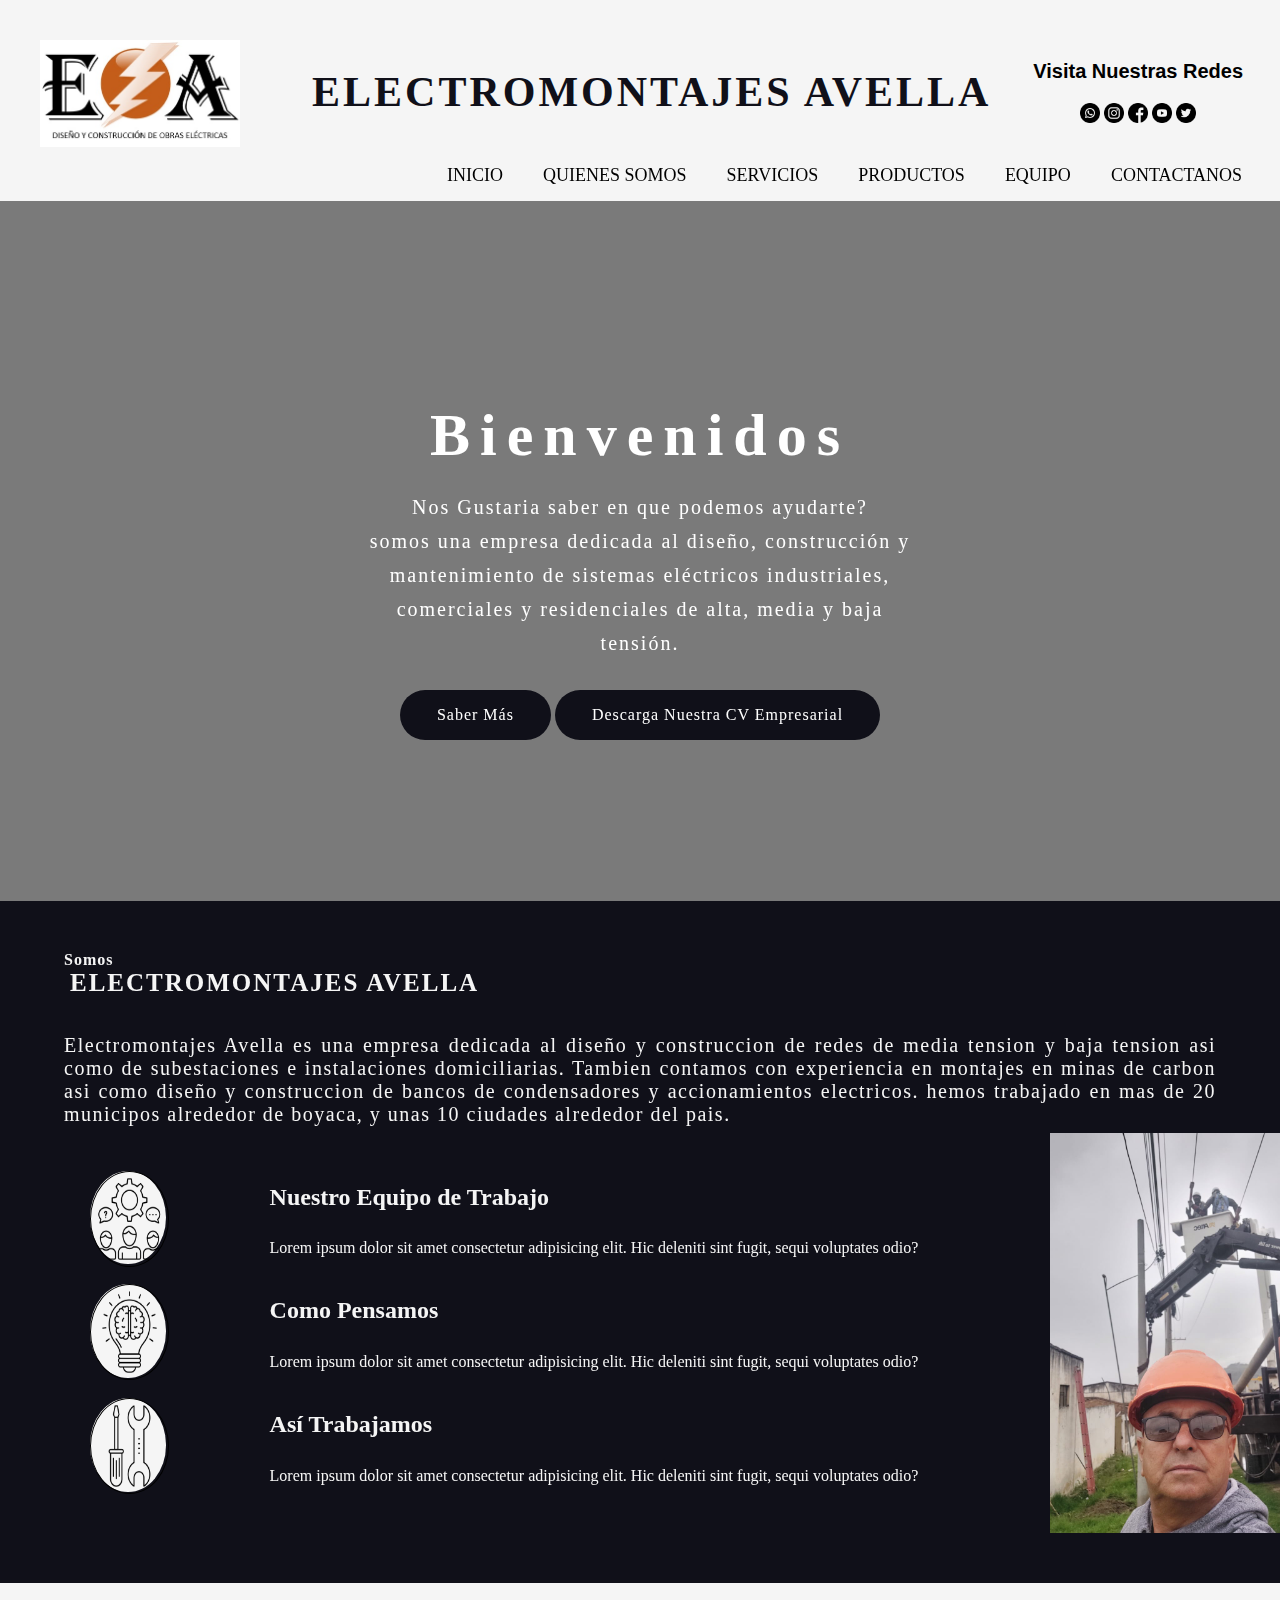
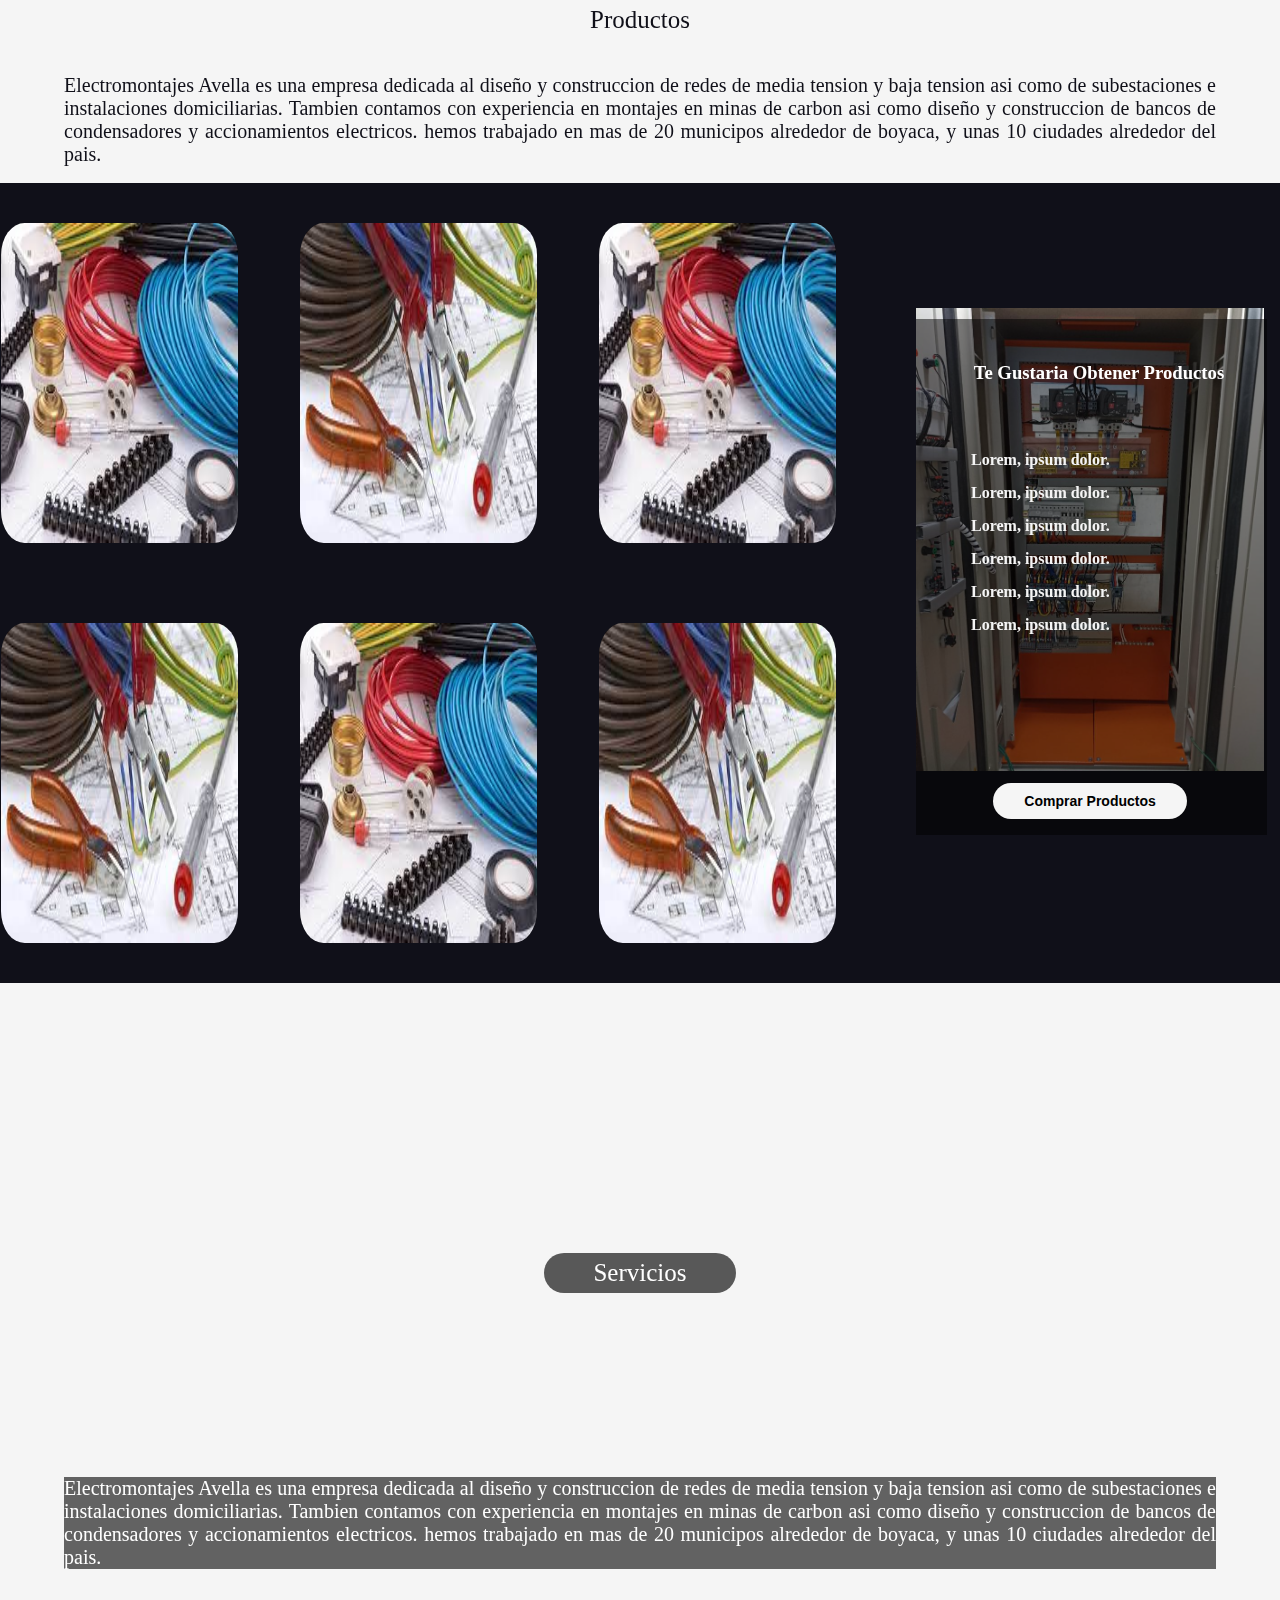
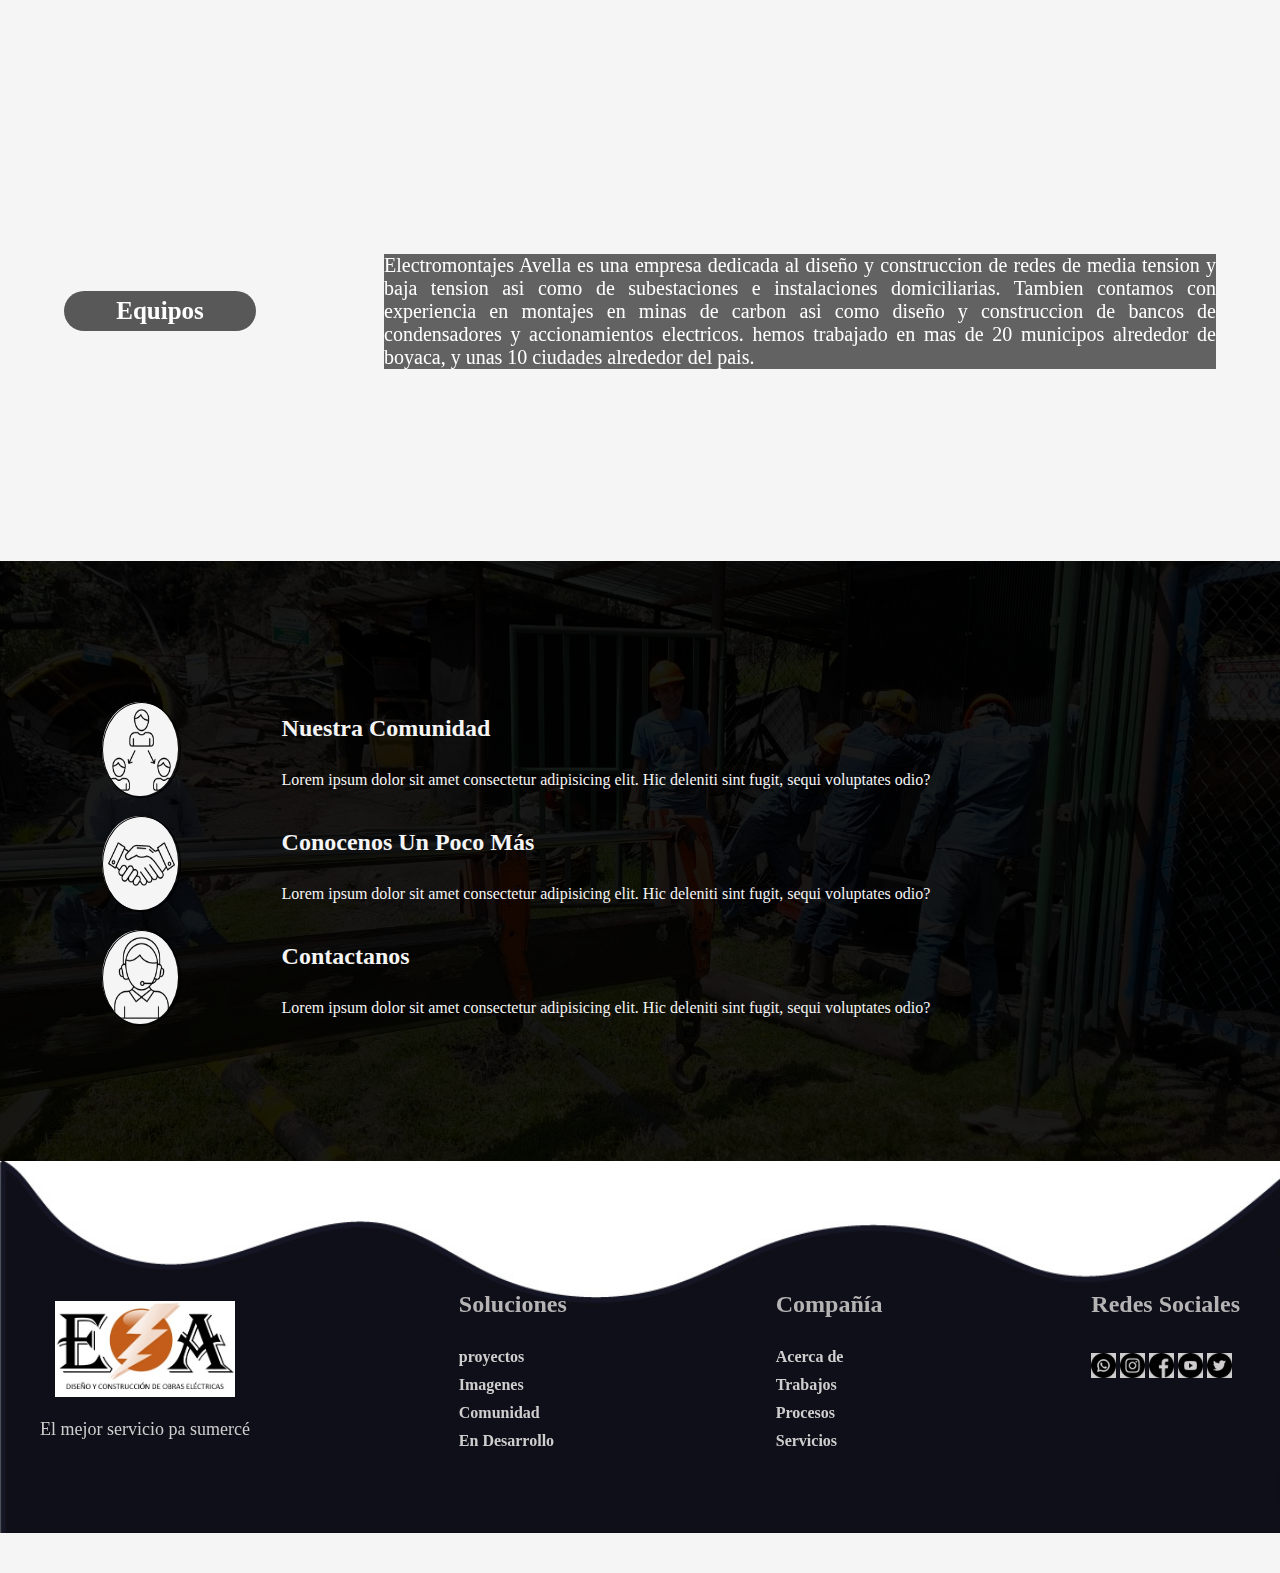
<file: index.html>
<!DOCTYPE html>
<html lang="en">
<head>
    <meta charset="UTF-8">
    <meta http-equiv="X-UA-Compatible" content="IE=edge">
    <meta name="viewport" content="width=device-width, initial-scale=1.0">
    <title>ElectroMontajes Avella</title>
    <link rel="stylesheet" type="text/css" href="css/estilos.css">
</head>
<body>
    
    <div id="cabecera">
        <div class="tamaño_imagen">
            <img src="imagenes/logo.jpg" alt="ElectroMontajes Avella">
        </div>
        <div class="tamaño_imagen">
            <h1>ELECTROMONTAJES AVELLA</h1>
        </div>
        <div class="redes">
            <h3>Visita Nuestras Redes</h3>
            <img src="imagenes/whatsapp.png" alt="Nuestro whatsapp">
            <img src="imagenes/instagram.png" alt="Nuestro whatsapp">
            <img src="imagenes/facebook.png" alt="Nuestro whatsapp">
            <img src="imagenes/youtube.png" alt="Nuestro whatsapp">
            <img src="imagenes/twitter.png" alt="Nuestro whatsapp">
        </div>
    </div>



    <div>
        <nav id="menu">
            <ul>
                <li><a class="active" href="index.html">Inicio</a></li>
                <li><a href="#quienessomos">Quienes Somos</a></li>
                <li><a href="#servicios">Servicios </a></li>
                <li><a href="#productos">Productos</a></li>
                <li><a href="#equipos">Equipo</a></li>
                <li><a href="#contenedorcontacto">contactanos</a></li>
            </ul>
        </nav>
    </div>




    <div class="banner">
        <div class="sombra"></div>
        <div class="informacion">
            <h1>Bienvenidos</h1>
            <p>
                Nos Gustaria saber en que podemos ayudarte? <br/> somos una empresa dedicada al diseño,
                construcción y mantenimiento de sistemas eléctricos industriales, comerciales
                    y residenciales de alta, media y baja tensión.
            </p>
            <a href="#quienessomos">Saber Más</a>
            <a download="Electromontajes_Avella_CV_Empresarial" href="pdf/HOJA DE VIDA EMPRESA (2).pdf">Descarga Nuestra CV Empresarial</a>
        </div>
    </div>



    <div class="borde"></div>

    <div class="contenedorquienes">
        <h5>Somos</h5>
        <a id="quienessomos" href="quienessomos.html">ELECTROMONTAJES AVELLA</a>
        <p>Electromontajes Avella es una empresa dedicada al diseño y construccion de
            redes de media tension y baja tension asi como de subestaciones e instalaciones
            domiciliarias. Tambien contamos con experiencia en montajes en minas de
            carbon asi como diseño y construccion de bancos de condensadores y
            accionamientos electricos. hemos trabajado en mas de 20 municipos alrededor
            de boyaca, y unas 10 ciudades alrededor del pais.
        </p>
    </div>


    <div id="contenedormonedas">
        <div class="moneda">

            <div class="cara frente">
                <img src="imagenes/conversacion.png" alt="Logo Empresa">
            </div>
            <div class="cara atras">
                <img src="imagenes/conversacion.png" alt="Logo Empresa">
            </div>
    
            <div id="datos">
                <h2>Nuestro Equipo de Trabajo</h2>
                <p>Lorem ipsum dolor sit amet consectetur adipisicing elit. Hic deleniti sint fugit, sequi voluptates odio?</p>
            </div>

        </div>

        <div class="moneda">
    
            <div class="cara frente">
                <img src="imagenes/bulbo.png" alt="Logo Empresa">
            </div>
            <div class="cara atras">
                <img src="imagenes/bulbo.png" alt="Logo Empresa">
            </div>
            
            <div id="datos">
                <h2>Como Pensamos</h2>
                <p>Lorem ipsum dolor sit amet consectetur adipisicing elit. Hic deleniti sint fugit, sequi voluptates odio?</p>
            </div>

        </div>

        <div class="moneda">
    
            <div class="cara frente">
                <img src="imagenes/llave-inglesa.png" alt="Logo Empresa">
            </div>
            <div class="cara atras">
                <img src="imagenes/llave-inglesa.png" alt="Logo Empresa">
            </div>
            
            <div id="datos">
                <h2>Así Trabajamos</h2>
                <p>Lorem ipsum dolor sit amet consectetur adipisicing elit. Hic deleniti sint fugit, sequi voluptates odio?</p>
            </div>

        </div>

        <div id="imagenpresentacion">
            <img src="imagenes/supervisando-trabajos.jpeg" alt="Logo Empresa">
        </div>
    </div>


    <div class="contenedorproductos">
        <a id="productos" href="productos.html">Productos</a>
        <p >Electromontajes Avella es una empresa dedicada al diseño y construccion de
            redes de media tension y baja tension asi como de subestaciones e instalaciones
            domiciliarias. Tambien contamos con experiencia en montajes en minas de
            carbon asi como diseño y construccion de bancos de condensadores y
            accionamientos electricos. hemos trabajado en mas de 20 municipos alrededor
            de boyaca, y unas 10 ciudades alrededor del pais.</p>        
    </div>

    <div id="contenedortarjetasproductos">
        <div class="tarjeta">

            <div class="cara frente">
                <img src="imagenes/material-electrico.jpg" alt="Logo Empresa">
                <!-- <h3></h3> -->
            </div>
            <div class="cara atras">
                <h3>Misión</h3>
                <p>
                    Lorem ipsum dolor sit amet consectetur adipisicing elit. Nesciunt facere in accusantium.
                </p>
                <div class="link">
                    <a href="quienessomos.html">Mas Detalles</a>
                </div>
            </div>

        </div>
        <div class="tarjeta">

            <div class="cara frente">
                <img src="imagenes/herramientas-electricas.jpg" alt="Logo Empresa">
            </div>
            <div class="cara atras">
                <h3>Visión</h3>
                <p>
                    Lorem ipsum, dolor sit amet consectetur adipisicing elit. Corporis alias laboriosam ut.
                </p>
                <div class="link">
                    <a href="quienessomos.html">Mas Detalles</a>
                </div>
            </div>

        </div>
        <div class="tarjeta">

            <div class="cara frente">
                <img src="imagenes/material-electrico.jpg" alt="Logo Empresa">
                <!-- <h3></h3> -->
            </div>
            <div class="cara atras">
                <h3>Misión</h3>
                <p>
                    Lorem ipsum dolor sit amet consectetur adipisicing elit. Nesciunt facere in accusantium.
                </p>
                <div class="link">
                    <a href="quienessomos.html">Mas Detalles</a>
                </div>
            </div>

        </div>
        <div class="tarjeta">

            <div class="cara frente">
                <img src="imagenes/herramientas-electricas.jpg" alt="Logo Empresa">
            </div>
            <div class="cara atras">
                <h3>Visión</h3>
                <p>
                    Lorem ipsum, dolor sit amet consectetur adipisicing elit. Corporis alias laboriosam ut.
                </p>
                <div class="link">
                    <a href="quienessomos.html">Mas Detalles</a>
                </div>
            </div>

        </div>
        <div class="tarjeta">

            <div class="cara frente">
                <img src="imagenes/material-electrico.jpg" alt="Logo Empresa">
                <!-- <h3></h3> -->
            </div>
            <div class="cara atras">
                <h3>Misión</h3>
                <p>
                    Lorem ipsum dolor sit amet consectetur adipisicing elit. Nesciunt facere in accusantium.
                </p>
                <div class="link">
                    <a href="quienessomos.html">Mas Detalles</a>
                </div>
            </div>

        </div>
        <div class="tarjeta">

            <div class="cara frente">
                <img src="imagenes/herramientas-electricas.jpg" alt="Logo Empresa">
            </div>
            <div class="cara atras">
                <h3>Visión</h3>
                <p>
                    Lorem ipsum, dolor sit amet consectetur adipisicing elit. Corporis alias laboriosam ut.
                </p>
                <div class="link">
                    <a href="quienessomos.html">Mas Detalles</a>
                </div>
            </div>

        </div>

    </div>
    <div class="bannerproductos">
        <div class="sombrabannerproductos"></div>
        <img src="imagenes/Banner-Productos.jpeg" alt="Logo Empresa">
        <h3>Te Gustaria Obtener Productos</h3>
        <ul>
            <li>Lorem, ipsum dolor.</li>
            <li>Lorem, ipsum dolor.</li>
            <li>Lorem, ipsum dolor.</li>
            <li>Lorem, ipsum dolor.</li>
            <li>Lorem, ipsum dolor.</li>
            <li>Lorem, ipsum dolor.</li>
        </ul>
        <button class="boton">Comprar Productos</button>
    </div>


    <div class="contenedorservicios">
        <a id="servicios" href="servicios.html">Servicios</a>
        <p >Electromontajes Avella es una empresa dedicada al diseño y construccion de
            redes de media tension y baja tension asi como de subestaciones e instalaciones
            domiciliarias. Tambien contamos con experiencia en montajes en minas de
            carbon asi como diseño y construccion de bancos de condensadores y
            accionamientos electricos. hemos trabajado en mas de 20 municipos alrededor
            de boyaca, y unas 10 ciudades alrededor del pais.</p>
    </div>


    


        <div class="contenedorequipos">
            <h3 id="equipos">Equipos</h3>
            <p >Electromontajes Avella es una empresa dedicada al diseño y construccion de
                redes de media tension y baja tension asi como de subestaciones e instalaciones
                domiciliarias. Tambien contamos con experiencia en montajes en minas de
                carbon asi como diseño y construccion de bancos de condensadores y
                accionamientos electricos. hemos trabajado en mas de 20 municipos alrededor
                de boyaca, y unas 10 ciudades alrededor del pais.</p>
        </div>

        <div id="contenedor-imagen-contacto">
            <div class="sombraservicios"></div>
            <div id="contenedormonedasservicios">
                <div class="moneda">
                
                    <div class="cara frente">
                        <img src="imagenes/grupo.png" alt="Logo Empresa">
                    </div>
                    <div class="cara atras">
                        <img src="imagenes/grupo.png" alt="Logo Empresa">
                    </div>
                    
                    <div id="datosservicios">
                        <h2>Nuestra Comunidad</h2>
                        <p>Lorem ipsum dolor sit amet consectetur adipisicing elit. Hic deleniti sint fugit, sequi voluptates odio?</p>
                    </div>
        
                </div>
        
                <div class="moneda">
        
                    <div class="cara frente">
                        <img src="imagenes/apreton-de-manos.png" alt="Logo Empresa">
                    </div>
                    <div class="cara atras">
                        <img src="imagenes/apreton-de-manos.png" alt="Logo Empresa">
                    </div>
                    
                    <div id="datosservicios">
                        <h2>Conocenos Un Poco Más</h2>
                        <p>Lorem ipsum dolor sit amet consectetur adipisicing elit. Hic deleniti sint fugit, sequi voluptates odio?</p>
                    </div>
        
                </div>
        
                <div class="moneda">
        
                    <div class="cara frente">
                        <img src="imagenes/centro-de-llamadas.png" alt="Logo Empresa">
                    </div>
                    <div class="cara atras">
                        <img src="imagenes/centro-de-llamadas.png" alt="Logo Empresa">
                    </div>
                    
                    <div id="datosservicios">
                        <h2>Contactanos</h2>
                        <p>Lorem ipsum dolor sit amet consectetur adipisicing elit. Hic deleniti sint fugit, sequi voluptates odio?</p>
                    </div>
                </div>
            </div>
        </div>

        <footer id="contenedorcontacto">
            <div class="contenedor_contactanos">
                <div class="caja_contactanos">
                    <div class="logo">
                        <img src="imagenes/logo.jpg" alt="Electromontajes Avella">
                    </div>
                    <div class="terminos">
                        <p>El mejor servicio pa sumercé</p>
                    </div>
                </div>
                <div class="caja_contactanos">
                    <h2>Soluciones</h2>
                    <a href="#">proyectos</a>
                    <a href="#">Imagenes</a>
                    <a href="#">Comunidad</a>
                    <a href="#">En Desarrollo</a>
                </div>
    
                <div class="caja_contactanos">
                    <h2>Compañía</h2>
                    <a href="#">Acerca de</a>
                    <a href="#">Trabajos</a>
                    <a href="#">Procesos</a>
                    <a href="#">Servicios</a>              
                </div>
    
                <div class="caja_contactanos">
                    <h2>Redes Sociales</h2>
                    <div class="caja_redes">
                        <div><img src="imagenes/whatsapp.png" alt="Nuestro whatsapp">
                        <img src="imagenes/instagram.png" alt="Nuestro whatsapp">
                        <img src="imagenes/facebook.png" alt="Nuestro whatsapp">
                        <img src="imagenes/youtube.png" alt="Nuestro whatsapp">
                        <img src="imagenes/twitter.png" alt="Nuestro whatsapp">
                    </div>
                </div>
    
            </div>
    
            <!-- <div class="caja_copyright">
                <hr>
                <p>Todos los derechos reservados © 2023 <b>Electromontajes Avella</b></p>
            </div> -->
        </footer>
</body>
</html>
</file>
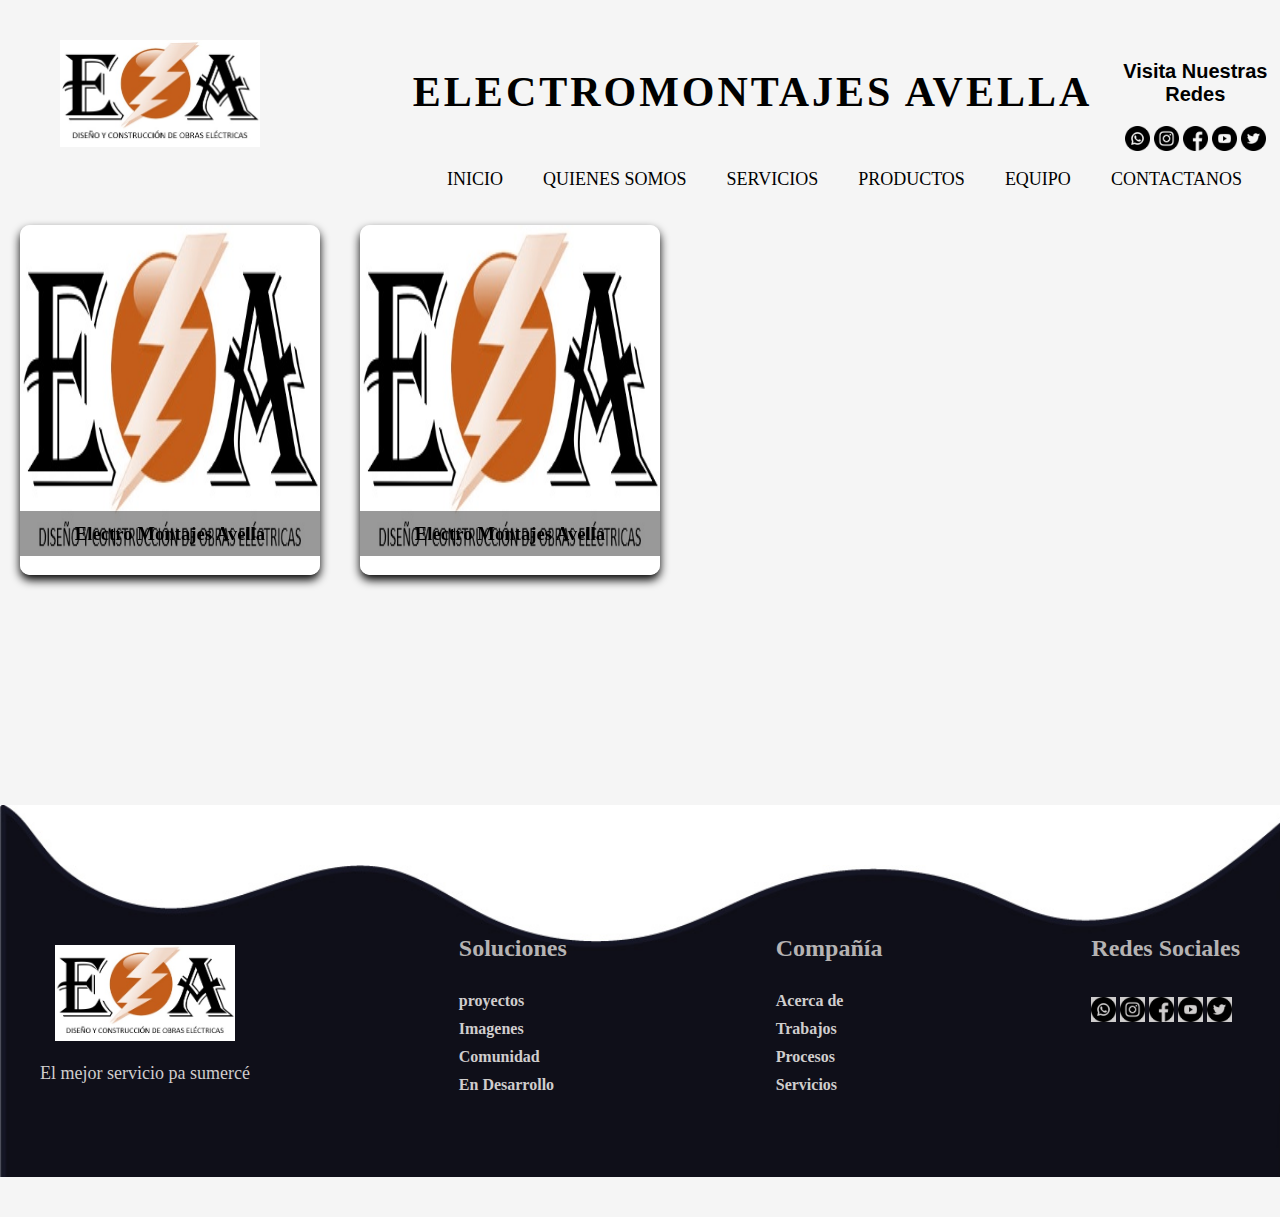
<file: personal.html>
<!DOCTYPE html>
<html lang="en">
<head>
    <meta charset="UTF-8">
    <meta http-equiv="X-UA-Compatible" content="IE=edge">
    <meta name="viewport" content="width=device-width, initial-scale=1.0">
    <title>Equipo_de_Trabajo</title>
    <link rel="stylesheet" type="text/css" href="css/estilospersonal.css">
</head>
<body>

    <div id="cabecera">
        <div class="tamaño_imagen">
            <img src="imagenes/logo.jpg" alt="ElectroMontajes Avella">
        </div>
        <div class="tamaño_imagen">
            <h1>ELECTROMONTAJES AVELLA</h1>
        </div>
        <div class="redes">
            <h3>Visita Nuestras Redes</h3>
            <img src="imagenes/whatsapp.png" alt="Nuestro whatsapp">
            <img src="imagenes/instagram.png" alt="Nuestro whatsapp">
            <img src="imagenes/facebook.png" alt="Nuestro whatsapp">
            <img src="imagenes/youtube.png" alt="Nuestro whatsapp">
            <img src="imagenes/twitter.png" alt="Nuestro whatsapp">
        </div>
    </div>



    <div>
        <nav id="menu">
            <ul>
                <li><a class="active" href="index.html">Inicio</a></li>
                <li><a href="#quienessomos">Quienes Somos</a></li>
                <li><a href="#servicios">Servicios </a></li>
                <li><a href="#productos">Productos</a></li>
                <li><a href="#equipos">Equipo</a></li>
                <li><a href="#contenedorcontacto">contactanos</a></li>
            </ul>
        </nav>
    </div>

    <div id="contenedortarjetas">
        <div class="tarjeta">

            <div class="cara frente">
                <img src="imagenes/logo.jpg" alt="Logo Empresa">
                <h3>Electro Montajes Avella</h3>
            </div>
            <div class="cara atras">
                <h3>Electro Montajes Avella</h3>
                <p>hola soy zzzzz me gusta el trabajo en equipo, siempre listo para servir.
                </p>
                <div class="link">
                    <a href="index.html">Detalles</a>
                </div>
            </div>

        </div>
        <div class="tarjeta">

            <div class="cara frente">
                <img src="imagenes/logo.jpg" alt="Logo Empresa">
                <h3>Electro Montajes Avella</h3>
            </div>
            <div class="cara atras">
                <h3>Electro Montajes Avella</h3>
                <p>
                </p>
                <div class="link">
                    <a href="#">Detalles</a>
                </div>
            </div>
        </div>
    </div>


    <footer id="contenedorcontacto">
        <div class="contenedor_contactanos">
            <div class="caja_contactanos">
                <div class="logo">
                    <img src="imagenes/logo.jpg" alt="Electromontajes Avella">
                </div>
                <div class="terminos">
                    <p>El mejor servicio pa sumercé</p>
                </div>
            </div>
            <div class="caja_contactanos">
                <h2>Soluciones</h2>
                <a href="#">proyectos</a>
                <a href="#">Imagenes</a>
                <a href="#">Comunidad</a>
                <a href="#">En Desarrollo</a>
            </div>

            <div class="caja_contactanos">
                <h2>Compañía</h2>
                <a href="#">Acerca de</a>
                <a href="#">Trabajos</a>
                <a href="#">Procesos</a>
                <a href="#">Servicios</a>              
            </div>

            <div class="caja_contactanos">
                <h2>Redes Sociales</h2>
                <div class="caja_redes">
                    <div><img src="imagenes/whatsapp.png" alt="Nuestro whatsapp">
                    <img src="imagenes/instagram.png" alt="Nuestro whatsapp">
                    <img src="imagenes/facebook.png" alt="Nuestro whatsapp">
                    <img src="imagenes/youtube.png" alt="Nuestro whatsapp">
                    <img src="imagenes/twitter.png" alt="Nuestro whatsapp">
                </div>
            </div>

        </div>

        <!-- <div class="caja_copyright">
            <hr>
            <p>Todos los derechos reservados © 2023 <b>Electromontajes Avella</b></p>
        </div> -->
    </footer>
</body>
</html>
</file>
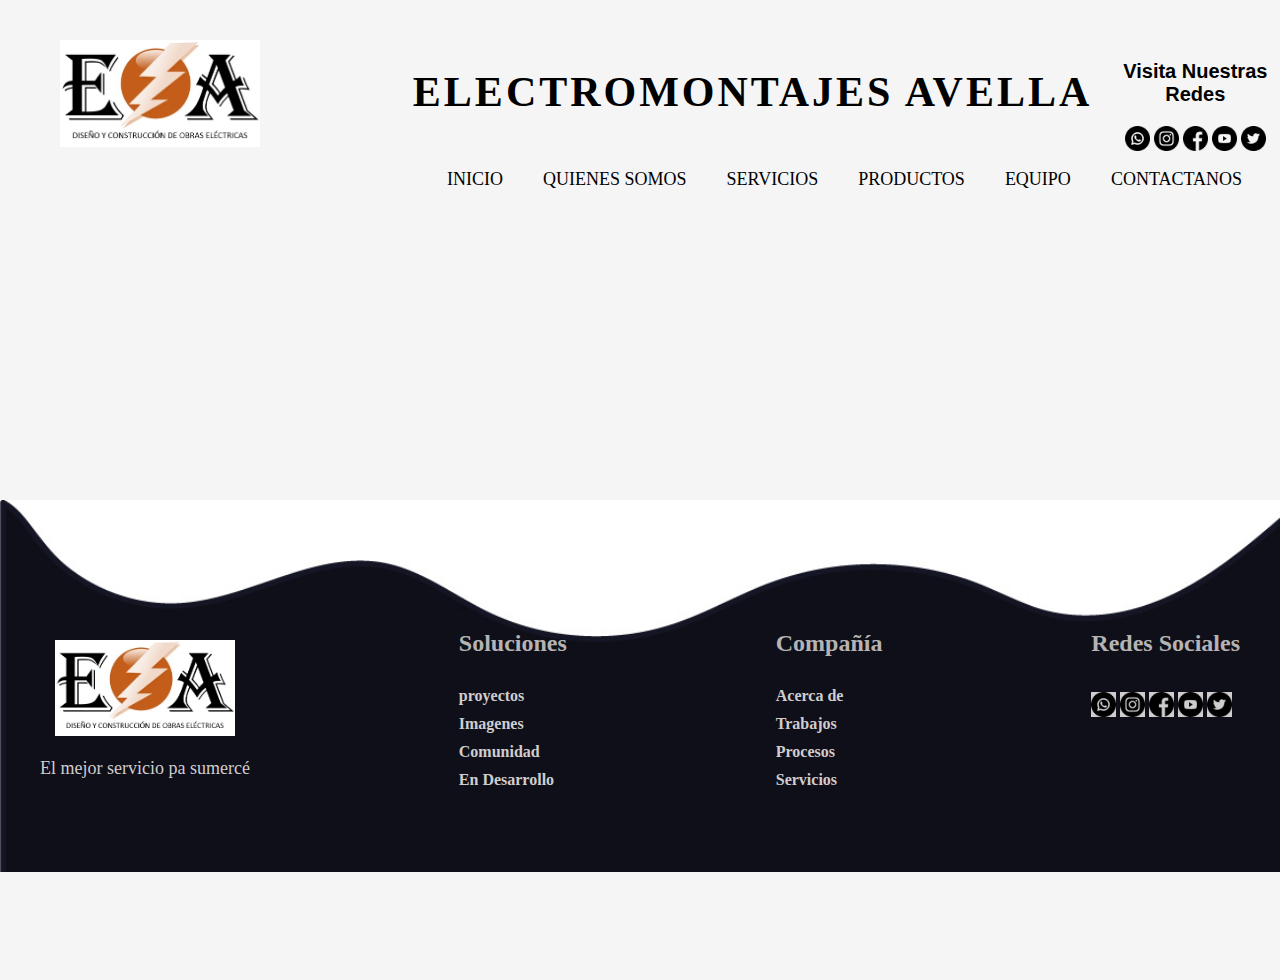
<file: productos.html>
<!DOCTYPE html>
<html lang="en">
<head>
    <meta charset="UTF-8">
    <meta http-equiv="X-UA-Compatible" content="IE=edge">
    <meta name="viewport" content="width=device-width, initial-scale=1.0">
    <title>Productos</title>
    <link rel="stylesheet" href="css/estilosproductos.css">
</head>
<body>
    <div id="cabecera">
        <div class="tamaño_imagen">
            <img src="imagenes/logo.jpg" alt="ElectroMontajes Avella">
        </div>
        <div class="tamaño_imagen">
            <h1>ELECTROMONTAJES AVELLA</h1>
        </div>
        <div class="redes">
            <h3>Visita Nuestras Redes</h3>
            <img src="imagenes/whatsapp.png" alt="Nuestro whatsapp">
            <img src="imagenes/instagram.png" alt="Nuestro whatsapp">
            <img src="imagenes/facebook.png" alt="Nuestro whatsapp">
            <img src="imagenes/youtube.png" alt="Nuestro whatsapp">
            <img src="imagenes/twitter.png" alt="Nuestro whatsapp">
        </div>
    </div>



    <div>
        <nav id="menu">
            <ul>
                <li><a class="active" href="index.html">Inicio</a></li>
                <li><a href="#quienessomos">Quienes Somos</a></li>
                <li><a href="#servicios">Servicios </a></li>
                <li><a href="#productos">Productos</a></li>
                <li><a href="#equipos">Equipo</a></li>
                <li><a href="#contenedorcontacto">contactanos</a></li>
            </ul>
        </nav>
    </div>

    <div id="contenedor">

    </div>

    <footer id="contenedorcontacto">
        <div class="contenedor_contactanos">
            <div class="caja_contactanos">
                <div class="logo">
                    <img src="imagenes/logo.jpg" alt="Electromontajes Avella">
                </div>
                <div class="terminos">
                    <p>El mejor servicio pa sumercé</p>
                </div>
            </div>
            <div class="caja_contactanos">
                <h2>Soluciones</h2>
                <a href="#">proyectos</a>
                <a href="#">Imagenes</a>
                <a href="#">Comunidad</a>
                <a href="#">En Desarrollo</a>
            </div>

            <div class="caja_contactanos">
                <h2>Compañía</h2>
                <a href="#">Acerca de</a>
                <a href="#">Trabajos</a>
                <a href="#">Procesos</a>
                <a href="#">Servicios</a>              
            </div>

            <div class="caja_contactanos">
                <h2>Redes Sociales</h2>
                <div class="caja_redes">
                    <div><img src="imagenes/whatsapp.png" alt="Nuestro whatsapp">
                    <img src="imagenes/instagram.png" alt="Nuestro whatsapp">
                    <img src="imagenes/facebook.png" alt="Nuestro whatsapp">
                    <img src="imagenes/youtube.png" alt="Nuestro whatsapp">
                    <img src="imagenes/twitter.png" alt="Nuestro whatsapp">
                </div>
            </div>

        </div>

        <!-- <div class="caja_copyright">
            <hr>
            <p>Todos los derechos reservados © 2023 <b>Electromontajes Avella</b></p>
        </div> -->
    </footer>
</body>
</html>
</file>
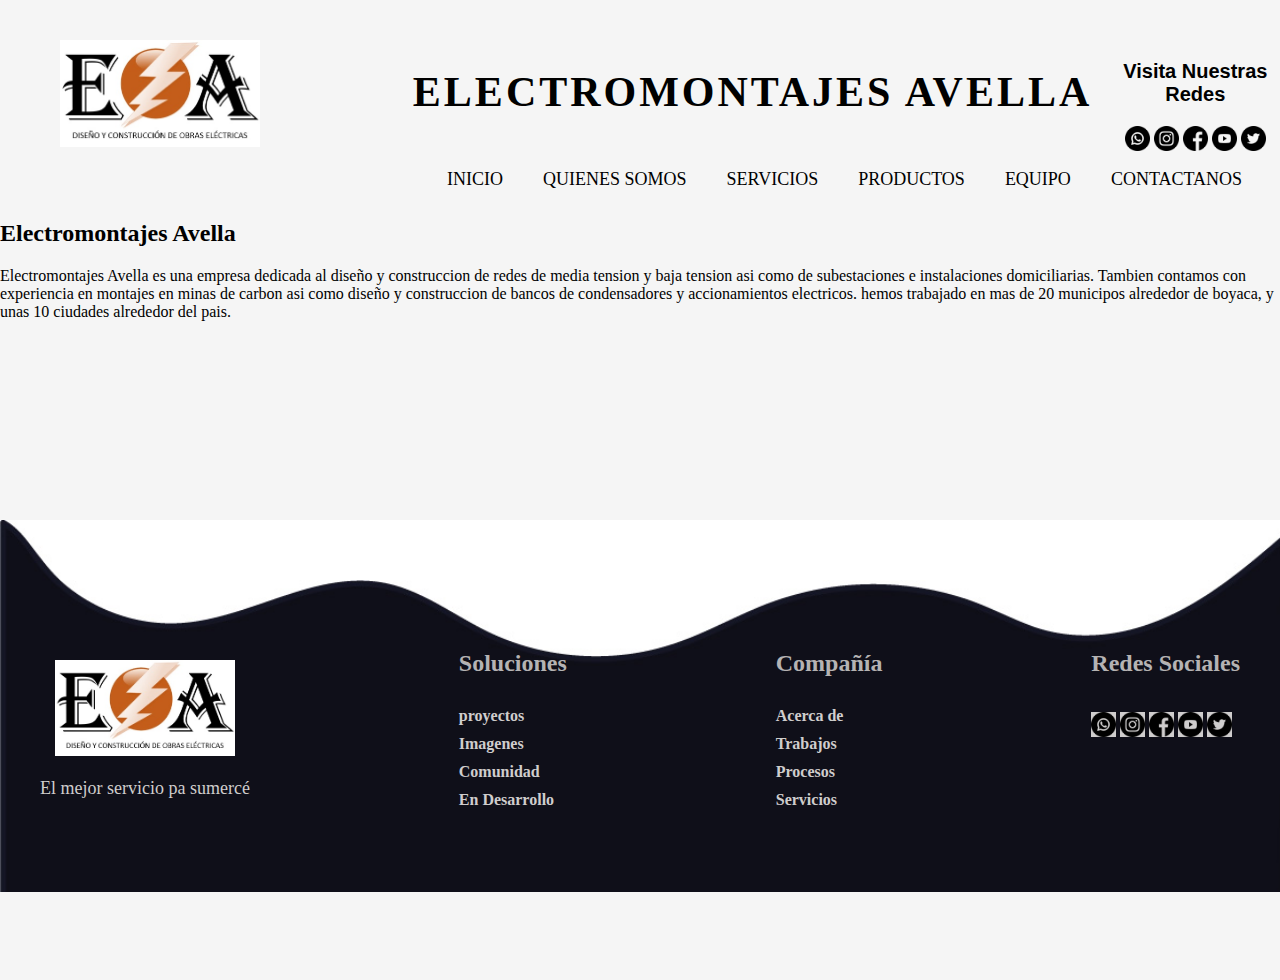
<file: quienessomos.html>
<!DOCTYPE html>
<html lang="en">
<head>
    <meta charset="UTF-8">
    <meta http-equiv="X-UA-Compatible" content="IE=edge">
    <meta name="viewport" content="width=device-width, initial-scale=1.0">
    <title>Quienes_Somos</title>
    <link rel="stylesheet" type="text/css" href="css/estilosquienes.css">
</head>
<body>

    <div id="cabecera">
        <div class="tamaño_imagen">
            <img src="imagenes/logo.jpg" alt="ElectroMontajes Avella">
        </div>
        <div class="tamaño_imagen">
            <h1>ELECTROMONTAJES AVELLA</h1>
        </div>
        <div class="redes">
            <h3>Visita Nuestras Redes</h3>
            <img src="imagenes/whatsapp.png" alt="Nuestro whatsapp">
            <img src="imagenes/instagram.png" alt="Nuestro whatsapp">
            <img src="imagenes/facebook.png" alt="Nuestro whatsapp">
            <img src="imagenes/youtube.png" alt="Nuestro whatsapp">
            <img src="imagenes/twitter.png" alt="Nuestro whatsapp">
        </div>
    </div>



    <div>
        <nav id="menu">
            <ul>
                <li><a class="active" href="index.html">Inicio</a></li>
                <li><a href="#quienessomos">Quienes Somos</a></li>
                <li><a href="#servicios">Servicios </a></li>
                <li><a href="#productos">Productos</a></li>
                <li><a href="#equipos">Equipo</a></li>
                <li><a href="#contenedorcontacto">contactanos</a></li>
            </ul>
        </nav>
    </div>


        <div id="quienes">
            <h2>Electromontajes Avella</h2>
            <p>Electromontajes Avella es una empresa dedicada al diseño y construccion de
            redes de media tension y baja tension asi como de subestaciones e instalaciones
            domiciliarias. Tambien contamos con experiencia en montajes en minas de
            carbon asi como diseño y construccion de bancos de condensadores y
            accionamientos electricos. hemos trabajado en mas de 20 municipos alrededor
            de boyaca, y unas 10 ciudades alrededor del pais.</p>
        </div>


    <footer id="contenedorcontacto">
        <div class="contenedor_contactanos">
            <div class="caja_contactanos">
                <div class="logo">
                    <img src="imagenes/logo.jpg" alt="Electromontajes Avella">
                </div>
                <div class="terminos">
                    <p>El mejor servicio pa sumercé</p>
                </div>
            </div>
            <div class="caja_contactanos">
                <h2>Soluciones</h2>
                <a href="#">proyectos</a>
                <a href="#">Imagenes</a>
                <a href="#">Comunidad</a>
                <a href="#">En Desarrollo</a>
            </div>

            <div class="caja_contactanos">
                <h2>Compañía</h2>
                <a href="#">Acerca de</a>
                <a href="#">Trabajos</a>
                <a href="#">Procesos</a>
                <a href="#">Servicios</a>              
            </div>

            <div class="caja_contactanos">
                <h2>Redes Sociales</h2>
                <div class="caja_redes">
                    <div><img src="imagenes/whatsapp.png" alt="Nuestro whatsapp">
                    <img src="imagenes/instagram.png" alt="Nuestro whatsapp">
                    <img src="imagenes/facebook.png" alt="Nuestro whatsapp">
                    <img src="imagenes/youtube.png" alt="Nuestro whatsapp">
                    <img src="imagenes/twitter.png" alt="Nuestro whatsapp">
                </div>
            </div>

        </div>

        <!-- <div class="caja_copyright">
            <hr>
            <p>Todos los derechos reservados © 2023 <b>Electromontajes Avella</b></p>
        </div> -->
    </footer>
</body>
</html>
</file>
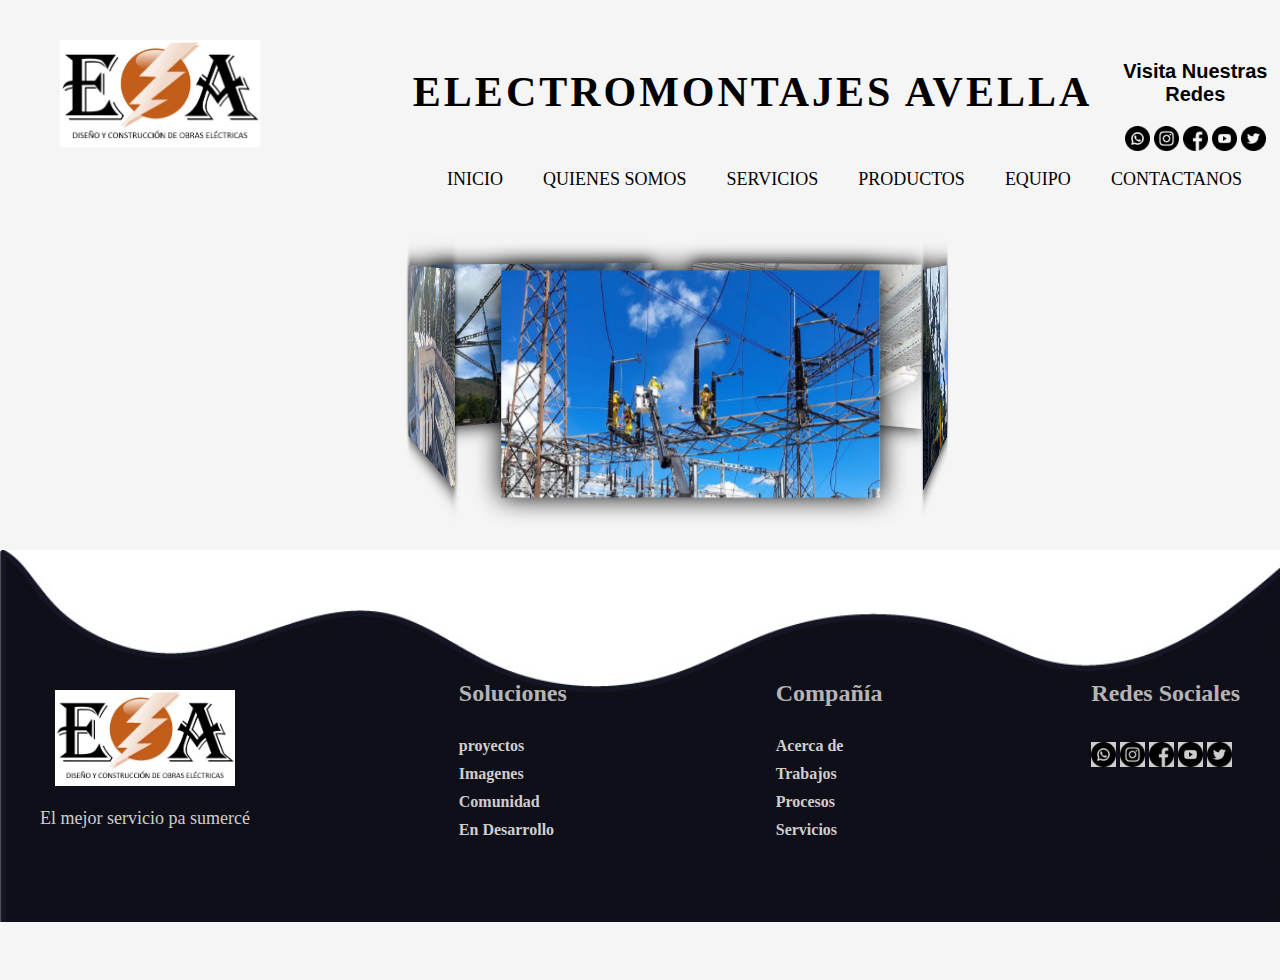
<file: servicios.html>
<!DOCTYPE html>
<html lang="en">
<head>
    <meta charset="UTF-8">
    <meta http-equiv="X-UA-Compatible" content="IE=edge">
    <meta name="viewport" content="width=device-width, initial-scale=1.0">
    <title>Servicios</title>
    <link rel="stylesheet" href="css/estilosservicios.css">
</head>
<body>
    <div id="cabecera">
        <div class="tamaño_imagen">
            <img src="imagenes/logo.jpg" alt="ElectroMontajes Avella">
        </div>
        <div class="tamaño_imagen">
            <h1>ELECTROMONTAJES AVELLA</h1>
        </div>
        <div class="redes">
            <h3>Visita Nuestras Redes</h3>
            <img src="imagenes/whatsapp.png" alt="Nuestro whatsapp">
            <img src="imagenes/instagram.png" alt="Nuestro whatsapp">
            <img src="imagenes/facebook.png" alt="Nuestro whatsapp">
            <img src="imagenes/youtube.png" alt="Nuestro whatsapp">
            <img src="imagenes/twitter.png" alt="Nuestro whatsapp">
        </div>
    </div>



    <div>
        <nav id="menu">
            <ul>
                <li><a class="active" href="index.html">Inicio</a></li>
                <li><a href="#quienessomos">Quienes Somos</a></li>
                <li><a href="#servicios">Servicios </a></li>
                <li><a href="#productos">Productos</a></li>
                <li><a href="#equipos">Equipo</a></li>
                <li><a href="#contenedorcontacto">contactanos</a></li>
            </ul>
        </nav>
    </div>

    <div id="contenedortresd">
        <div class="content-all">
            <div class="content-carrousel">
                <figure>
                    <img src="imagenes/montaje-trajes.jpeg">
                    <figcaption>
                        <a href="servicios.html">Mas Detalles</a>
                        <p>Estamos Para Servir</p>
                    </figcaption>
                </figure>
                <figure>
                    <img src="imagenes/suspension.jpeg">
                    <figcaption>
                        <a href="servicios.html">Mas Detalles</a>
                        <p>Estamos Para Servir</p>
                    </figcaption>
                </figure>
                <figure>
                    <img src="imagenes/diseño-de-estructuras.jpg">
                    <figcaption>
                        <a href="servicios.html">Mas Detalles</a>
                        <p>Estamos Para Servir</p>
                    </figcaption>
                </figure>
                <figure>
                    <img src="imagenes/montaje-a-doble-grua.jpeg">
                    <figcaption>
                        <a href="servicios.html">Mas Detalles</a>
                        <p>Estamos Para Servir</p>
                    </figcaption>
                </figure>
                <figure>
                    <img src="imagenes/presentacion-conexion.jpeg">
                    <figcaption>
                        <a href="servicios.html">Mas Detalles</a>
                        <p>Estamos Para Servir</p>
                    </figcaption>
                </figure>
            </div>
        </div>
    </div>


    <footer id="contenedorcontacto">
        <div class="contenedor_contactanos">
            <div class="caja_contactanos">
                <div class="logo">
                    <img src="imagenes/logo.jpg" alt="Electromontajes Avella">
                </div>
                <div class="terminos">
                    <p>El mejor servicio pa sumercé</p>
                </div>
            </div>
            <div class="caja_contactanos">
                <h2>Soluciones</h2>
                <a href="#">proyectos</a>
                <a href="#">Imagenes</a>
                <a href="#">Comunidad</a>
                <a href="#">En Desarrollo</a>
            </div>

            <div class="caja_contactanos">
                <h2>Compañía</h2>
                <a href="#">Acerca de</a>
                <a href="#">Trabajos</a>
                <a href="#">Procesos</a>
                <a href="#">Servicios</a>              
            </div>

            <div class="caja_contactanos">
                <h2>Redes Sociales</h2>
                <div class="caja_redes">
                    <div><img src="imagenes/whatsapp.png" alt="Nuestro whatsapp">
                    <img src="imagenes/instagram.png" alt="Nuestro whatsapp">
                    <img src="imagenes/facebook.png" alt="Nuestro whatsapp">
                    <img src="imagenes/youtube.png" alt="Nuestro whatsapp">
                    <img src="imagenes/twitter.png" alt="Nuestro whatsapp">
                </div>
            </div>

        </div>

        <!-- <div class="caja_copyright">
            <hr>
            <p>Todos los derechos reservados © 2023 <b>Electromontajes Avella</b></p>
        </div> -->
    </footer>
</body>
</html>
</file>
<file: css/estilos.css>
/* <a href="https://www.flaticon.es/iconos-gratis/apreton-de-manos-de-asociacion" title="apreton-de-manos-de-asociacion iconos">Apreton-de-manos-de-asociacion iconos creados por DinosoftLabs - Flaticon</a>
    <a href="https://www.flaticon.es/iconos-gratis/cerebro" title="cerebro iconos">Cerebro iconos creados por DinosoftLabs - Flaticon</a>
    <a href="https://www.flaticon.es/iconos-gratis/grupo" title="grupo iconos">Grupo iconos creados por DinosoftLabs - Flaticon</a>
    <a href="https://www.flaticon.es/iconos-gratis/trabajo-en-equipo" title="trabajo-en-equipo iconos">Trabajo-en-equipo iconos creados por DinosoftLabs - Flaticon</a>
    <a href="https://www.flaticon.es/iconos-gratis/destornillador" title="destornillador iconos">Destornillador iconos creados por DinosoftLabs - Flaticon</a>
    <a href="https://www.flaticon.es/iconos-gratis/administracion" title="administracion iconos">Administracion iconos creados por DinosoftLabs - Flaticon</a>
    <a href="https://www.flaticon.es/iconos-gratis/centro-de-llamadas" title="centro-de-llamadas iconos">Centro-de-llamadas iconos creados por DinosoftLabs - Flaticon</a>
    <a href="https://www.flaticon.es/iconos-gratis/cargando" title="cargando iconos">Cargando iconos creados por DinosoftLabs - Flaticon</a>*/
 
 *{
    font-family: Cambria, Cochin, Georgia, Times, 'Times New Roman', serif;
    /* box-sizing: border-box; */
 }

 body{
    width: 100%;
	margin: auto;
	padding: 40px 0;
	background: whitesmoke;
	color: #fff;
	min-height: 100vh; 
} 

#cabecera{
    display: flex;
    width: 100%;
    max-width: 2000px;
    background: whitesmoke;
    text-align: center;
    position: sticky;
    top: 0px;
    z-index: 100;
}

.tamaño_imagen img{
    width: 200px;
    padding: 0% 20%;
}
.tamaño_imagen h1{
    width: 180%;
    margin-left: 0px;
    color: #101019;
    font-size: 42px;
    text-align: center;
    letter-spacing: 3px;
}

.redes{
    width: 30%;
    /* margin-left: 310px; */
    margin-left: 23%;
}
.redes img{
    width: 20px;
}
.redes h3{
    color: black;
    font-family: sans-serif;
    text-align: center;
    font-size: 20px;
}

/*----------------------- Contenedor Menu ----------------------*/

nav{
    background: whitesmoke;
    height: 45px;
    width: 100%;
}

nav ul{
    float: right;
    margin-right: 20px;
}

nav ul li{
    display: inline-block;
    line-height: 0px;
    margin: 0 5px;
}

nav ul li a{
    text-decoration: none;
    color: #000000;
    font-size: 18px;
    padding: 7px 13px;
    border-radius: 3px;
    text-transform: uppercase;
}

li a:hover{
    /* background: #c55d19; */
    color: whitesmoke;
    background: #101019;
    transition: .5s;
}

/*----------------------- Bienvenidos ----------------------*/
/*----------------------- Bienvenidos ----------------------*/

.banner{
	width: 100%;
	height: 700px;
	animation: banner 10s infinite linear alternate;
	background-size: 100% 100%;
	position: relative;
	display: flex;
	justify-content: center;
	align-items: center;
}
@keyframes banner{
	0%, 20%{
		background-image: url(../imagenes/diseño-de-estructuras.jpg);
	}
	25%, 45%{
		background-image: url(../imagenes/montaje-a-doble-grua.jpeg);
	}
	50%, 70%{
		background-image: url(../imagenes/montaje-trajes.jpeg);
	}
	75%, 100%{
		background-image: url(../imagenes/colocacion-postes.jpeg);
	}
}
.sombra{
	width: 100%;
	height: 100%;
	position: absolute;
	top: 0;
	left: 0;
	background: rgba(0,0,0,0.5);
}
.informacion{
	
	width: 120%;
	max-width: 550px;
	text-align: center;
    z-index: 1;
}
.informacion h1{
	color: #fff;
	font-size: 60px;
	margin-bottom: 20px;
	letter-spacing: 10px;
}
.informacion p{
	color: #ffffff;
    font-size: 20px;
	line-height: 1.7;
	margin-bottom: 30px;
    letter-spacing: 2px;
}
.informacion a{
	color: #fff;
	text-decoration: none;
	background: #101019;
	padding: 16px 37px;
	display: inline-block;
	border-radius: 50px;
    letter-spacing: 1px;
}
.informacion a:hover{
	color: #fff;
	text-decoration: none;
	background: rgba(16, 16, 25, 0.7);
	padding: 16px 37px;
    font-weight: bold;
    letter-spacing: 1px;
	display: inline-block;
	border-radius: 50px;
}



/*----------------------- Borde ----------------------*/
/*----------------------- Borde ----------------------*/

.borde{
    position: absolute;
    width: 100%;
    height: 120%;
    background-color: rgb(16, 16, 25);
    z-index: -1;
}

/*----------------------- Quienes Somos----------------------*/
/*----------------------- Quienes Somos----------------------*/

.contenedorquienes{
    display: flex;
    flex-direction: column;
    width: 100%;
    height: 200px;
    margin-top: 50px;
    background-color: rgb(16, 16, 25);
}
.contenedorquienes h5{
    width: 90%;
    margin: 0px auto;
    font-size: 16px;
    letter-spacing: 1px;
    /* color: rgb(0, 0, 0); */
    color: whitesmoke;
}
#quienessomos{
    width: 32%;
    margin: 0px auto 25px 70px;
    text-decoration: none;
    font-size: 25px;
    font-weight: 900;
    letter-spacing: 2px;
    height: 40px;
    color: whitesmoke;
}
.contenedorquienes p{
    width: 90%;
    margin: 0px  auto 20px auto;
    color: whitesmoke;
    font-size: 20px;
    text-align: justify;
    letter-spacing: 1.5px;
}

/*-------------------------- Monedas -------------------------*/
/*-------------------------- Monedas ------------------------ */
#contenedormonedas{
    width: 20%;
    line-height: 200%;
}
.moneda{
    position: relative;
    width: 30%;
    /* height: 30%; */
    background-color: whitesmoke;
    margin: auto;
    border-radius: 100%;
}
.moneda .cara{
    position: absolute;
    width: 100%;
    height: 100%;
    
    backface-visibility: hidden;
    border: #000 solid 1px;
    border-radius: 100%;
    overflow: hidden;
    transition: .5s;
}
.moneda .frente{
    transform: perspective(600px) rotateY(360deg);
}
.moneda .frente img{
    position: absolute;
    width: 100%;
    height: 100%;
    object-fit: fill;
}

.moneda .atras{
    transform: perspective(600px) rotateY(180deg);
}
.moneda .atras img{
    position: absolute;
    width: 100%;
    height: 100%;
    object-fit: fill;
}

.moneda:hover .frente{
    transform: perspective(600px) rotateY(180deg);
}
.moneda:hover .atras{
    transform: perspective(600px) rotateY(0deg);
} 

#datos{
    display: block;
    color: whitesmoke;
    width: 900%;
    margin-left: 180px;
}
#datos h2{
    padding-top: 10px;
}
#datos p{
    padding-top: 0px;
}

#imagenpresentacion img{
    display: flex;
    /* position: absolute; */
    margin-top: -375px;
    margin-left: 1050px;
    width: 300px;
}

/*----------------------- Productos ----------------------*/
/*----------------------- Productos ----------------------*/
.contenedorproductos{
    display: flex;
    flex-direction: column;
    width: 100%;
    height: 200px;
    margin-top: 50px;
    background: whitesmoke;
    /* border: #c55d19 solid 2px; */
}

#productos{
    width: 35%;
    height: 40px;
    line-height: 40px;
    text-decoration: none;
    text-align: center;

    margin: auto;
    font-size: 25px;
    color: #101019;
    border-radius: 50px;
}
.contenedorproductos p{
    color: #101019;
    width: 90%;
    text-align: justify;
    margin: auto;
    font-size: 20px;
}


/*-------------------------- Tarjeta -------------------------*/
/*-------------------------- Tarjeta ------------------------ */
#contenedortarjetasproductos{
    display: flex;
    flex-wrap: wrap;

    width: 70%;
    height: 800px;
    background: #101019;
    z-index: 10;
}

.tarjeta{
    position: relative;
    width: 33%;
    height: 40%;
    /* padding: 10px; */
    margin: auto;
}
.tarjeta .cara{
    position: absolute;
    width: 80%;
    height: 100%;
    backface-visibility: hidden;
    border-radius: 10%;
    overflow: hidden;
    transition: .5s;
}
.tarjeta .frente{
    transform: perspective(600px) rotateY(360deg);
    /* box-shadow: 0 3px 6px whitesmoke; */
}
.tarjeta .frente img{
    position: absolute;
    width: 100%;
    height: 100%;
    object-fit: fill;
    background: rgba(0, 0, 0, .9);
}
.tarjeta .frente h3{
    position: absolute;
    bottom: 0;
    width: 100%;
    height: 30px;
    line-height: 20px;
    color: black;
    background: rgba(0, 0, 0, .4);
    text-align: center;
}
.tarjeta .atras{
    transform: perspective(600px) rotateY(180deg);
    background: rgb(75, 75, 75);
    color: #f3f3f3;
    display: flex;
    flex-direction: column;
    justify-content: space-between;
    text-align: center;
    /* box-shadow: 0 5px 10px whitesmoke; */
}
.tarjeta .atras .link{
    border-top: solid 1px #f3f3f3;
    height: 20px;
    line-height: 15px;
}
.tarjeta .atras .link a{
    color: #f3f3f3;
    margin-top: 0;
}
.tarjeta .atras h3{
    font-size: 30px;
    margin-top: 0;
    margin-bottom: 0;
    letter-spacing: 2px;

}
.tarjeta .atras p{
    color: #f3f3f3;
    width: 100%;
    margin-top: 0;
    margin-bottom: 0;
    text-align: justify;
    font-size: 14px;
    letter-spacing: 1px;
}
.tarjeta:hover .frente{
    transform: perspective(600px) rotateY(180deg);
}
.tarjeta:hover .atras{
    transform: perspective(600px) rotateY(0deg);
}

/* ------------------------ Banner Productos -------------------------- */
/* ------------------------ Banner Productos -------------------------- */
.bannerproductos {
    width: 27.2%;
    height: 760px;
	text-align: center;
	padding: 20px;
    background-color: #101019;
    position: relative;
	display: flex;
	flex-direction: column;
    margin-left: 70%;
    margin-top: -800px;
}
.sombrabannerproductos{
    width: 90.5%;
	height: 64.43%;
	position: absolute;
	top: 136px;
	left: 20px;
	background: rgba(0,0,0,0.5);
    /* z-index: -1; */
}

.bannerproductos img{
    margin-top: 30%;
}

.bannerproductos h3{
    position: absolute;
    top: 20%;
    left: 20%;
    z-index: 1;
}

.bannerproductos ul {
    position: absolute;
    margin-top: 60%;
	list-style: none;
    z-index: 1;
}

.bannerproductos ul li {
	margin: 15px;
    color: whitesmoke;
	font-weight: bold;
}

.bannerproductos .boton {
	background: whitesmoke;
	display: block;
	width: 50%;
	font-weight: bold;
	font-size: 14px;
	text-align: center;
	padding: 10px;
    position: absolute;
    top: 75%;
    left: 25%;
	border: none;
	border-radius: 100px;
	font-family: 'Roboto', sans-serif;
	cursor: pointer;
    z-index: 1;
}




/*----------------------- Servicios ----------------------*/
/*----------------------- Servicios ----------------------*/
.contenedorservicios{
    display: flex;
    flex-direction: column;
    width: 100%;
    height: 500px;
    padding: 0;
    background-color: whitesmoke;
    /* margin-top: 13%; */
    margin-top: 178px;
    /* border: #0e0d0d solid 2px; */
    z-index: -10;
}
.contenedorservicios p{
    color: rgb(255, 255, 255);
    background-color: rgba(0,0,0,0.6);
    width: 90%;
    text-align: justify;
    margin: auto;
    font-size: 20px;
}
#servicios{
    width: 15%;
    height: 40px;
    line-height: 40px;
    text-decoration: none;
    text-align: center;
    margin: auto;
    font-size: 25px;
    color: rgb(255, 255, 255);
    background: rgba(21, 21, 21, 0.7);
    border-radius: 50px;
}



/*----------------------- Contactanos ----------------------*/
/* .contenedorcontacto{
    width: 100%;
    height: 500px;
    border: 2px solid black;
}
.contenedorcontacto p{
    color: black;
}
#contacto{
    color: black;
} */


/*----------------------- Equipos ----------------------*/
/*----------------------- Equipos ----------------------*/
.contenedorequipos{
    display: flex;
    width: 100%;
    height: 500px;
    padding: 0;
    background-image: url(../imagenes/suspension.jpeg);
    background-size: 1210px;
    background-position: center;
    background-repeat: no-repeat;
    background-attachment: fixed;
}
.contenedorequipos p{
    color: rgb(255, 255, 255);
    background-color: rgba(0,0,0,0.6);
    width: 65%;
    text-align: justify;
    margin: auto;
    font-size: 20px;
}
#equipos{
    width: 15%;
    height: 40px;
    line-height: 40px;
    text-decoration: none;
    text-align: center;
    margin: auto;
    font-size: 25px;
    color: rgb(255, 255, 255);
    background: rgba(21, 21, 21, 0.7);
    border-radius: 50px;
}




/*----------------------- Contactanos ----------------------*/
/*----------------------- Contactanos ----------------------*/


#contenedor-imagen-contacto{
    width: 100%;
	height: 600px;
	background-size: 100% 100%;
	position: relative;
	display: flex;
	justify-content: center;
	align-items: center;
    background-image: url(../imagenes/Equipo-trabajo-calificado.jpeg);
    background-size: 100%;
    background-position: center;
    background-repeat: no-repeat;
    z-index: -10;
}
.sombraservicios{
	width: 100%;
	height: 100%;
	position: absolute;
	top: 0;
	left: 0;
	background: rgba(0,0,0,0.9);
}
#contenedormonedasservicios{
    width: 20%;
    line-height: 200%;
    position: absolute;
    margin-left: -1000px;
}
#datosservicios{
    color: whitesmoke;
    width: 900%;
    margin-left: 180px;
}
#datosservicios h2{
    padding-top: 10px;
}
#dadatosservicios p{
    padding-top: 0px;
}




/*----------------------- Footer ----------------------*/
/*----------------------- Footer ----------------------*/

footer{    
    width: 100%;
    padding: 35px 0px;
    margin-top: 20px;
    background-size: 101%;
    background-image: url(../imagenes/footer.jpg);
    background-repeat: no-repeat;
    margin: auto;
}

.contenedor_contactanos{
    display: flex;
    flex-wrap: wrap;
    justify-content: space-between;
    margin: auto;
    margin-top: 35px;
}

.caja_contactanos{
    display: flex;
    flex-direction: column;
    padding: 40px;
}

.caja_contactanos .logo img{
    margin-top: 30px;
    padding-left: 15px;
    width: 180px;
}

.caja_contactanos .terminos{
    max-width: 350px;
    margin-top: 0px;
    font-weight: 500;
    color: #cfcdcd;
    font-size: 18px;
}

.caja_contactanos h2{
    /* margin-top: 60px; */
    margin-bottom: 20px;
    color: #b5b3b3;
    font-weight: 700;
}


.caja_contactanos a{
    text-decoration: none;
    margin-top: 10px;
    color: #cfcdcd;
    font-weight: 600;
}

.caja_contactanos a:hover{
    opacity: 0.8;
}

.caja_redes img{
    display: inline;
    width: 25px;
    margin-top: 15px;
    background-color: #cfcdcd;
}

/* .caja_copyright{
    max-width: 1200px;
    margin: auto;
    text-align: center;
    padding: 0px 0px;
}

.caja_copyright p{
    margin-top: 10px;
    color: #cfcdcd;
}

.caja_copyright hr{
    border: none;
    height: 1px;
    background-color: #cfcdcd;
} */

@media (max-width: 952px){
    footer{
        background-color: #101019;
    }
}


/*----------------------- Responsive Quienes Somos ----------------------*/
/*----------------------- Responsive Quienes Somos ----------------------*/

@media(max-width: 1200px){
    #quienessomos{
        margin: 0px auto 25px 5%;
    }
    
}

/*----------------------- Responsive Cabecera ----------------------*/
/*----------------------- Responsive Cabecera ----------------------*/

@media(max-width: 1200px){
    #cabecera{
        display: flex;
        flex-direction: column;
        width: 100%;
        height: 50%;
        background: whitesmoke;
        text-align: center;
        position: sticky;
        top: 0px;
        z-index: 100;
    }

    .tamaño_imagen img{
        width: 200px;
        /* padding: 0% 20%; */
    }
    .tamaño_imagen h1{
        width: 100%;
        margin-left: 0px;
        color: #101019;
        font-size: 42px;
        text-align: center;
        letter-spacing: 3px;
    }

    .redes{
        width: 100%;
        margin: auto;
        /* margin-left: 310px; */
        /* margin-left: 23%; */
    }
    .redes img{
        width: 20px;
    }
    .redes h3{
        color: black;
        font-family: sans-serif;
        text-align: center;
        font-size: 20px;
    }
}

@media(max-width: 470px){
    #cabecera{
        display: flex;
        flex-direction: column;
        width: 100%;
        height: 50%;
        background: whitesmoke;
        text-align: center;
        position: sticky;
        top: 0px;
        z-index: 100;
    }

    .tamaño_imagen img{
        width: 120px;
        /* padding: 0% 20%; */
    }
    .tamaño_imagen h1{
        width: 100%;
        margin-left: 0px;
        color: #101019;
        font-size: 25px;
        text-align: center;
        letter-spacing: 3px;
    }

    .redes{
        width: 100%;
        margin: auto;
        /* margin-left: 310px; */
        /* margin-left: 23%; */
    }
    .redes img{
        width: 20px;
    }
    .redes h3{
        color: black;
        font-family: sans-serif;
        text-align: center;
        font-size: 20px;
    }
}



@media (max-width: 900px){
    .borde{
        height: 350%;
        background-color: #101019;
    }
    .contenedorquienes{
        display: flex;
        flex-direction: column;
        width: 100%;
        height: 200%;
        margin-top: 50px;
        background-color: rgb(16, 16, 25);
    }
}

/* @media (max-width: 952px){
    .enlace{
        padding-left: 20px;
    }
    nav ul li a{
        font-size: 16px;
    }
} */

/* @media (max-width: 858px){
    .checkbtn{
        display: block;
    }
    ul{
        position: fixed;
        width: 100%;
        height: 100vh;
        background: #2c3e50;
        top: 80px;
        left: -100%;
        text-align: center;
        transition: all .5s;
    }
    nav ul li{
        display: block;
        margin: 50px 0;
        line-height: 30px;
    }
    nav ul li a{
        font-size: 20px;
    }
    li a:hover, li a.active{
        background: none;
        color: red;
    }
    #check:checked ~ ul{
        left:0;
    }
}  */
</file>
<file: css/estilospersonal.css>
body{
    width: 100%;
	margin: auto;
	padding: 40px 0;
	background: whitesmoke;
	color: #fff;
	min-height: 100vh; 
} 

#cabecera{
    display: flex;
    background: whitesmoke;
    text-align: center;
    position: sticky;
    top: 0px;
    z-index: 100;
}

.tamaño_imagen img{
    width: 200px;
    padding: 0px 60px;
}
.tamaño_imagen h1{
    width: 180%;
    color: black;
    font-size: 42px;
    text-align: center;
    letter-spacing: 3px;
    font-family: Cambria, Cochin, Georgia, Times, 'Times New Roman', serif;
}

.redes{
    width: 100%;
    margin-left: 310px;
}
.redes img{
    width: 25px;
}
.redes h3{
    color: black;
    font-family: sans-serif;
    text-align: center;
    font-size: 20px;
}

/*----------------------- Contenedor Menu ----------------------*/

nav{
    background: whitesmoke;
    height: 45px;
    width: 100%;
    /* position: sticky;
    top: 5px;
    z-index: 90; */
}

nav ul{
    float: right;
    margin-right: 20px;
}

nav ul li{
    display: inline-block;
    line-height: 0px;
    margin: 0 5px;
}

nav ul li a{
    text-decoration: none;
    color: #000000;
    font-size: 18px;
    padding: 7px 13px;
    border-radius: 3px;
    text-transform: uppercase;
}

li a:hover{
    background: #c55d19;
    transition: .5s;
}



/*-------------------------- Tarjeta------------------------ */
/*-------------------------- Tarjeta------------------------ */
#contenedortarjetas{
    display: flex;
    width: 100%;
    height: 600px;
    /* background-color: #231f1f; */
}
.tarjeta{
    display: flex;
    position: relative;
    width: 300px;
    height: 350px;
    margin: 20px;
}

.tarjeta .cara{
    position: absolute;
    width: 100%;
    height: 100%;
    backface-visibility: hidden;
    border-radius: 10px;
    overflow: hidden;
    transition: .5s;
}

.tarjeta .frente{
    transform: perspective(600px) rotateY(360deg);
    box-shadow: 0 5px 10px #000;
}

.tarjeta .frente img{
    position: absolute;
    width: 100%;
    height: 100%;
    object-fit: fill;
}

.tarjeta .frente h3{
    position: absolute;
    bottom: 0;
    width: 100%;
    height: 45px;
    line-height: 45px;
    color: black;
    background: rgba(0, 0, 0, .4);
    text-align: center;
}

.tarjeta .atras{
    transform: perspective(600px) rotateY(180deg);
    background: rgb(3, 35, 54);
    padding: 15px;
    color: #f3f3f3;
    display: flex;
    flex-direction: column;
    justify-content: space-between;
    text-align: center;
    box-shadow: 0 5px 10px #000;
}

.tarjeta .atras .link{
    border-top: solid 1px #f3f3f3;
    height: 50px;
    line-height: 50px;
}

.tarjeta .atras .link a{
    color: #f3f3f3;
}

.tarjeta .atras h3{
    font-size: 30px;
    margin-top: 20px;
    letter-spacing: 2px;

}
.tarjeta .atras p{
    letter-spacing: 1px;
}

.tarjeta:hover .frente{
    transform: perspective(600px) rotateY(180deg);
}

.tarjeta:hover .atras{
    transform: perspective(600px) rotateY(0deg);
}


/*----------------------- Footer ----------------------*/
/*----------------------- Footer ----------------------*/

footer{    
    width: 100%;
    padding: 35px 0px;
    margin-top: 20px;
    background-size: 101%;
    background-image: url(../imagenes/footer.jpg);
    background-repeat: no-repeat;
    margin: auto;
}

.contenedor_contactanos{
    display: flex;
    flex-wrap: wrap;
    justify-content: space-between;
    margin: auto;
    margin-top: 35px;
}

.caja_contactanos{
    display: flex;
    flex-direction: column;
    padding: 40px;
}

.caja_contactanos .logo img{
    margin-top: 30px;
    padding-left: 15px;
    width: 180px;
}

.caja_contactanos .terminos{
    max-width: 350px;
    margin-top: 0px;
    font-weight: 500;
    color: #cfcdcd;
    font-size: 18px;
}

.caja_contactanos h2{
    /* margin-top: 60px; */
    margin-bottom: 20px;
    color: #b5b3b3;
    font-weight: 700;
}


.caja_contactanos a{
    text-decoration: none;
    margin-top: 10px;
    color: #cfcdcd;
    font-weight: 600;
}

.caja_contactanos a:hover{
    opacity: 0.8;
}

.caja_redes img{
    display: inline;
    width: 25px;
    margin-top: 15px;
    background-color: #cfcdcd;
}

/* .caja_copyright{
    max-width: 1200px;
    margin: auto;
    text-align: center;
    padding: 0px 0px;
}

.caja_copyright p{
    margin-top: 10px;
    color: #cfcdcd;
}

.caja_copyright hr{
    border: none;
    height: 1px;
    background-color: #cfcdcd;
} */

@media (max-width: 952px){
    footer{
        background-color: #101019;
    }
}
</file>
<file: css/estilosproductos.css>
body{
    width: 100%;
	margin: auto;
	padding: 40px 0;
	background: whitesmoke;
	color: #fff;
	min-height: 100vh; 
} 

#cabecera{
    display: flex;
    background: whitesmoke;
    text-align: center;
    position: sticky;
    top: 0px;
    z-index: 100;
}

.tamaño_imagen img{
    width: 200px;
    padding: 0px 60px;
}
.tamaño_imagen h1{
    width: 180%;
    color: black;
    font-size: 42px;
    text-align: center;
    letter-spacing: 3px;
    font-family: Cambria, Cochin, Georgia, Times, 'Times New Roman', serif;
}

.redes{
    width: 100%;
    margin-left: 310px;
}
.redes img{
    width: 25px;
}
.redes h3{
    color: black;
    font-family: sans-serif;
    text-align: center;
    font-size: 20px;
}

/*----------------------- Contenedor Menu ----------------------*/

nav{
    background: whitesmoke;
    height: 45px;
    width: 100%;
    /* position: sticky;
    top: 5px;
    z-index: 90; */
}

nav ul{
    float: right;
    margin-right: 20px;
}

nav ul li{
    display: inline-block;
    line-height: 0px;
    margin: 0 5px;
}

nav ul li a{
    text-decoration: none;
    color: #000000;
    font-size: 18px;
    padding: 7px 13px;
    border-radius: 3px;
    text-transform: uppercase;
}

li a:hover{
    background: #c55d19;
    transition: .5s;
}


#contenedor{
    width: 100%;
    height: 300px;
}


/*----------------------- Footer ----------------------*/
/*----------------------- Footer ----------------------*/

footer{    
    width: 100%;
    padding: 35px 0px;
    margin-top: 20px;
    background-size: 101%;
    background-image: url(../imagenes/footer.jpg);
    background-repeat: no-repeat;
    margin: auto;
}

.contenedor_contactanos{
    display: flex;
    flex-wrap: wrap;
    justify-content: space-between;
    margin: auto;
    margin-top: 35px;
}

.caja_contactanos{
    display: flex;
    flex-direction: column;
    padding: 40px;
}

.caja_contactanos .logo img{
    margin-top: 30px;
    padding-left: 15px;
    width: 180px;
}

.caja_contactanos .terminos{
    max-width: 350px;
    margin-top: 0px;
    font-weight: 500;
    color: #cfcdcd;
    font-size: 18px;
}

.caja_contactanos h2{
    /* margin-top: 60px; */
    margin-bottom: 20px;
    color: #b5b3b3;
    font-weight: 700;
}


.caja_contactanos a{
    text-decoration: none;
    margin-top: 10px;
    color: #cfcdcd;
    font-weight: 600;
}

.caja_contactanos a:hover{
    opacity: 0.8;
}

.caja_redes img{
    display: inline;
    width: 25px;
    margin-top: 15px;
    background-color: #cfcdcd;
}

/* .caja_copyright{
    max-width: 1200px;
    margin: auto;
    text-align: center;
    padding: 0px 0px;
}

.caja_copyright p{
    margin-top: 10px;
    color: #cfcdcd;
}

.caja_copyright hr{
    border: none;
    height: 1px;
    background-color: #cfcdcd;
} */

@media (max-width: 952px){
    footer{
        background-color: #101019;
    }
}
</file>
<file: css/estilosquienes.css>
body{
    width: 100%;
	margin: auto;
	padding: 40px 0;
	background: whitesmoke;
	color: #fff;
	min-height: 100vh; 
} 

#cabecera{
    display: flex;
    background: whitesmoke;
    text-align: center;
    position: sticky;
    top: 0px;
    z-index: 100;
}

.tamaño_imagen img{
    width: 200px;
    padding: 0px 60px;
}
.tamaño_imagen h1{
    width: 180%;
    color: black;
    font-size: 42px;
    text-align: center;
    letter-spacing: 3px;
    font-family: Cambria, Cochin, Georgia, Times, 'Times New Roman', serif;
}

.redes{
    width: 100%;
    margin-left: 310px;
}
.redes img{
    width: 25px;
}
.redes h3{
    color: black;
    font-family: sans-serif;
    text-align: center;
    font-size: 20px;
}

/*----------------------- Contenedor Menu ----------------------*/

nav{
    background: whitesmoke;
    height: 45px;
    width: 100%;
    /* position: sticky;
    top: 5px;
    z-index: 90; */
}

nav ul{
    float: right;
    margin-right: 20px;
}

nav ul li{
    display: inline-block;
    line-height: 0px;
    margin: 0 5px;
}

nav ul li a{
    text-decoration: none;
    color: #000000;
    font-size: 18px;
    padding: 7px 13px;
    border-radius: 3px;
    text-transform: uppercase;
}

li a:hover{
    background: #c55d19;
    transition: .5s;
}

#quienes{
    width: 100%;
    height: 300px;
    color: #000000;
}

/*----------------------- Footer ----------------------*/
/*----------------------- Footer ----------------------*/

footer{    
    width: 100%;
    padding: 35px 0px;
    margin-top: 20px;
    background-size: 101%;
    background-image: url(../imagenes/footer.jpg);
    background-repeat: no-repeat;
    margin: auto;
}

.contenedor_contactanos{
    display: flex;
    flex-wrap: wrap;
    justify-content: space-between;
    margin: auto;
    margin-top: 35px;
}

.caja_contactanos{
    display: flex;
    flex-direction: column;
    padding: 40px;
}

.caja_contactanos .logo img{
    margin-top: 30px;
    padding-left: 15px;
    width: 180px;
}

.caja_contactanos .terminos{
    max-width: 350px;
    margin-top: 0px;
    font-weight: 500;
    color: #cfcdcd;
    font-size: 18px;
}

.caja_contactanos h2{
    /* margin-top: 60px; */
    margin-bottom: 20px;
    color: #b5b3b3;
    font-weight: 700;
}


.caja_contactanos a{
    text-decoration: none;
    margin-top: 10px;
    color: #cfcdcd;
    font-weight: 600;
}

.caja_contactanos a:hover{
    opacity: 0.8;
}

.caja_redes img{
    display: inline;
    width: 25px;
    margin-top: 15px;
    background-color: #cfcdcd;
}

/* .caja_copyright{
    max-width: 1200px;
    margin: auto;
    text-align: center;
    padding: 0px 0px;
}

.caja_copyright p{
    margin-top: 10px;
    color: #cfcdcd;
}

.caja_copyright hr{
    border: none;
    height: 1px;
    background-color: #cfcdcd;
} */

@media (max-width: 952px){
    footer{
        background-color: #101019;
    }
}
</file>
<file: css/estilosservicios.css>
body{
    width: 100%;
	margin: auto;
	padding: 40px 0;
	background: whitesmoke;
	color: #fff;
	min-height: 100vh; 
} 

#cabecera{
    display: flex;
    background: whitesmoke;
    text-align: center;
    position: sticky;
    top: 0px;
    z-index: 100;
}

.tamaño_imagen img{
    width: 200px;
    padding: 0px 60px;
}
.tamaño_imagen h1{
    width: 180%;
    color: black;
    font-size: 42px;
    text-align: center;
    letter-spacing: 3px;
    font-family: Cambria, Cochin, Georgia, Times, 'Times New Roman', serif;
}

.redes{
    width: 100%;
    margin-left: 310px;
}
.redes img{
    width: 25px;
}
.redes h3{
    color: black;
    font-family: sans-serif;
    text-align: center;
    font-size: 20px;
}

/*----------------------- Contenedor Menu ----------------------*/

nav{
    background: whitesmoke;
    height: 45px;
    width: 100%;
    /* position: sticky;
    top: 5px;
    z-index: 90; */
}

nav ul{
    float: right;
    margin-right: 20px;
}

nav ul li{
    display: inline-block;
    line-height: 0px;
    margin: 0 5px;
}

nav ul li a{
    text-decoration: none;
    color: #000000;
    font-size: 18px;
    padding: 7px 13px;
    border-radius: 3px;
    text-transform: uppercase;
}

li a:hover{
    background: #c55d19;
    transition: .5s;
}


#contenedor{
    width: 100%;
    height: 300px;
}




/*---------------- Carrusel de Servicios ---------------- */
/*---------------- Carrusel de Servicios ---------------- */
#contenedortresd{
    width: 100%;
    height: 300px;
}
.content-all{
    width: 300px;
    margin: auto;
    perspective: 1200px;
    position: relative;
    margin-top: 50px;
}
.content-carrousel{
    width: 100%;
    position: absolute;
    animation: rotar 40s infinite linear;
    transform-style: preserve-3d;
}
.content-carrousel:hover{
    animation-play-state: paused;
    cursor: pointer;
}
.content-carrousel figure{
    color: black;
    width: 100%;
    height: 180px;
    overflow: hidden;
    position: absolute;
    box-shadow: 0px 0px 20px 0px black;
    transition: all 300ms;
    
}
.content-carrousel figure:hover figcaption{
    display: block;
    box-shadow: 0px 0px 0px 0px black;
    transition: all 300ms;
}
.content-carrousel figcaption{
    display: none;
    position: absolute;
    top: 10px;
    left: 5px;
    bottom: 5px;
    right: 5px;
    background: rgba(216, 216, 216, 0.7);
    text-align: center;
    padding: 15px;
    font: 20px/30px Verdana;
    color: white;
}
.content-carrousel figure:nth-child(1){transform: rotateY(0deg) translateZ(250px);}
.content-carrousel figure:nth-child(2){transform: rotateY(72deg) translateZ(250px);}
.content-carrousel figure:nth-child(3){transform: rotateY(144deg) translateZ(250px);}
.content-carrousel figure:nth-child(4){transform: rotateY(216deg) translateZ(250px);}
.content-carrousel figure:nth-child(5){transform: rotateY(288deg) translateZ(250px);}
.content-carrousel img{
    width: 100%;
    transition: all 300ms;
}
.content-carrousel img:hover{
    transform: scale(1.2);
    transition: all 300ms;
}
@keyframes rotar{
    from{
        transform: rotateY(0deg);
    }to{
        transform: rotateY(360deg);
    }
}




/*----------------------- Footer ----------------------*/
/*----------------------- Footer ----------------------*/

footer{    
    width: 100%;
    padding: 35px 0px;
    margin-top: 20px;
    background-size: 101%;
    background-image: url(../imagenes/footer.jpg);
    background-repeat: no-repeat;
    margin: auto;
}

.contenedor_contactanos{
    display: flex;
    flex-wrap: wrap;
    justify-content: space-between;
    margin: auto;
    margin-top: 35px;
}

.caja_contactanos{
    display: flex;
    flex-direction: column;
    padding: 40px;
}

.caja_contactanos .logo img{
    margin-top: 30px;
    padding-left: 15px;
    width: 180px;
}

.caja_contactanos .terminos{
    max-width: 350px;
    margin-top: 0px;
    font-weight: 500;
    color: #cfcdcd;
    font-size: 18px;
}

.caja_contactanos h2{
    /* margin-top: 60px; */
    margin-bottom: 20px;
    color: #b5b3b3;
    font-weight: 700;
}


.caja_contactanos a{
    text-decoration: none;
    margin-top: 10px;
    color: #cfcdcd;
    font-weight: 600;
}

.caja_contactanos a:hover{
    opacity: 0.8;
}

.caja_redes img{
    display: inline;
    width: 25px;
    margin-top: 15px;
    background-color: #cfcdcd;
}

/* .caja_copyright{
    max-width: 1200px;
    margin: auto;
    text-align: center;
    padding: 0px 0px;
}

.caja_copyright p{
    margin-top: 10px;
    color: #cfcdcd;
}

.caja_copyright hr{
    border: none;
    height: 1px;
    background-color: #cfcdcd;
} */

@media (max-width: 952px){
    footer{
        background-color: #101019;
    }
}
</file>
